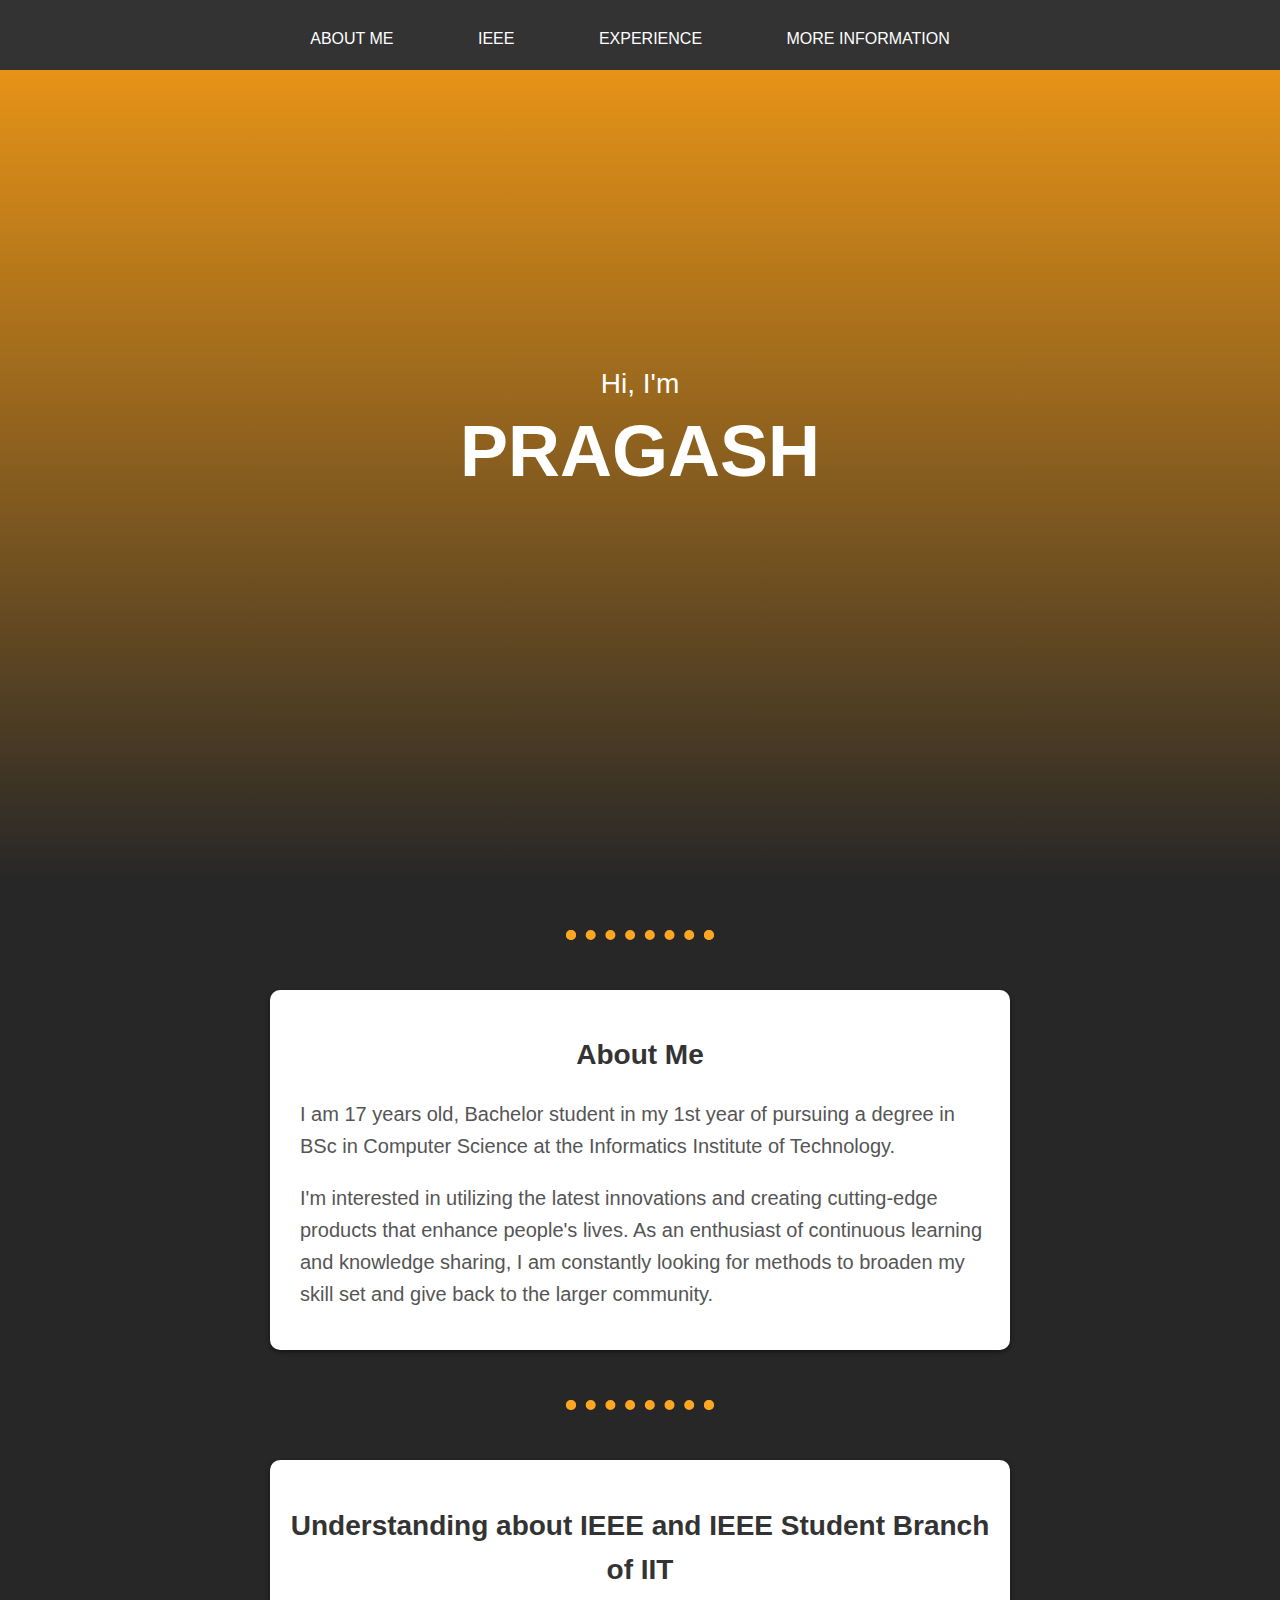
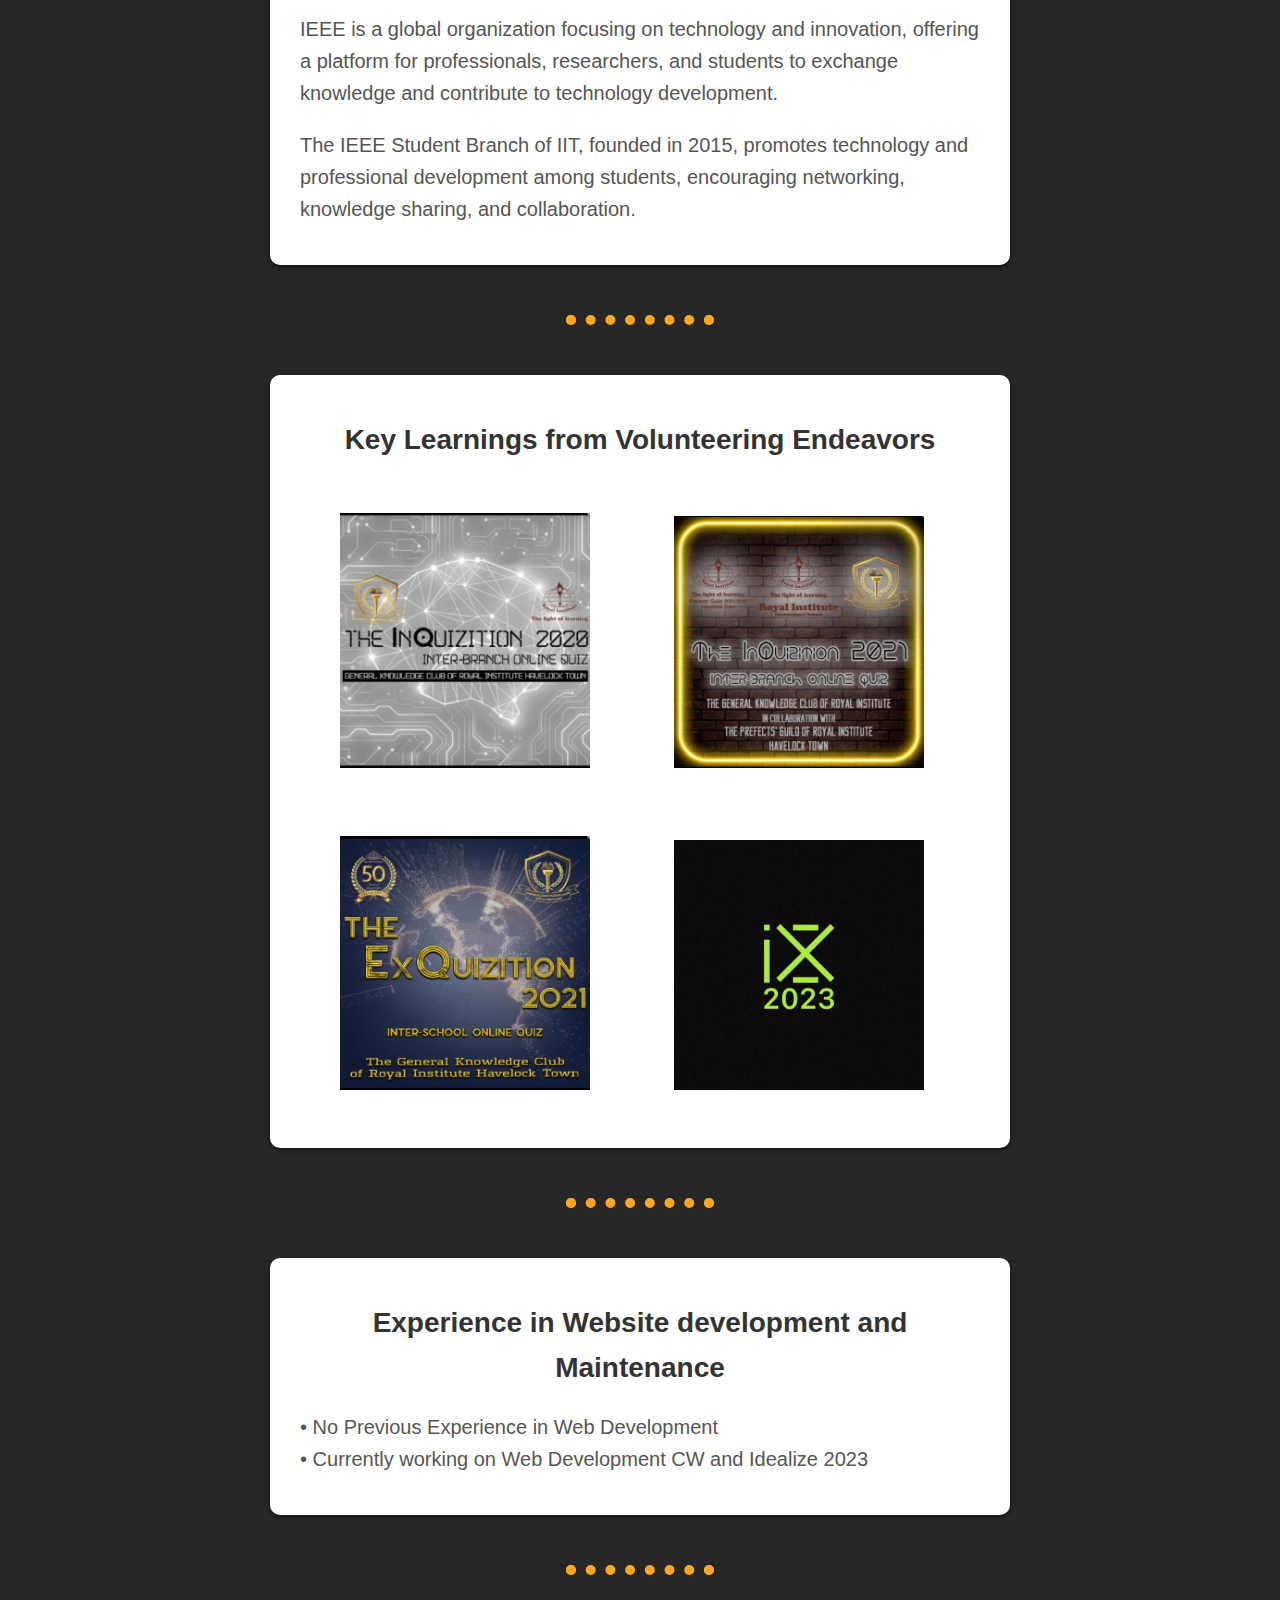
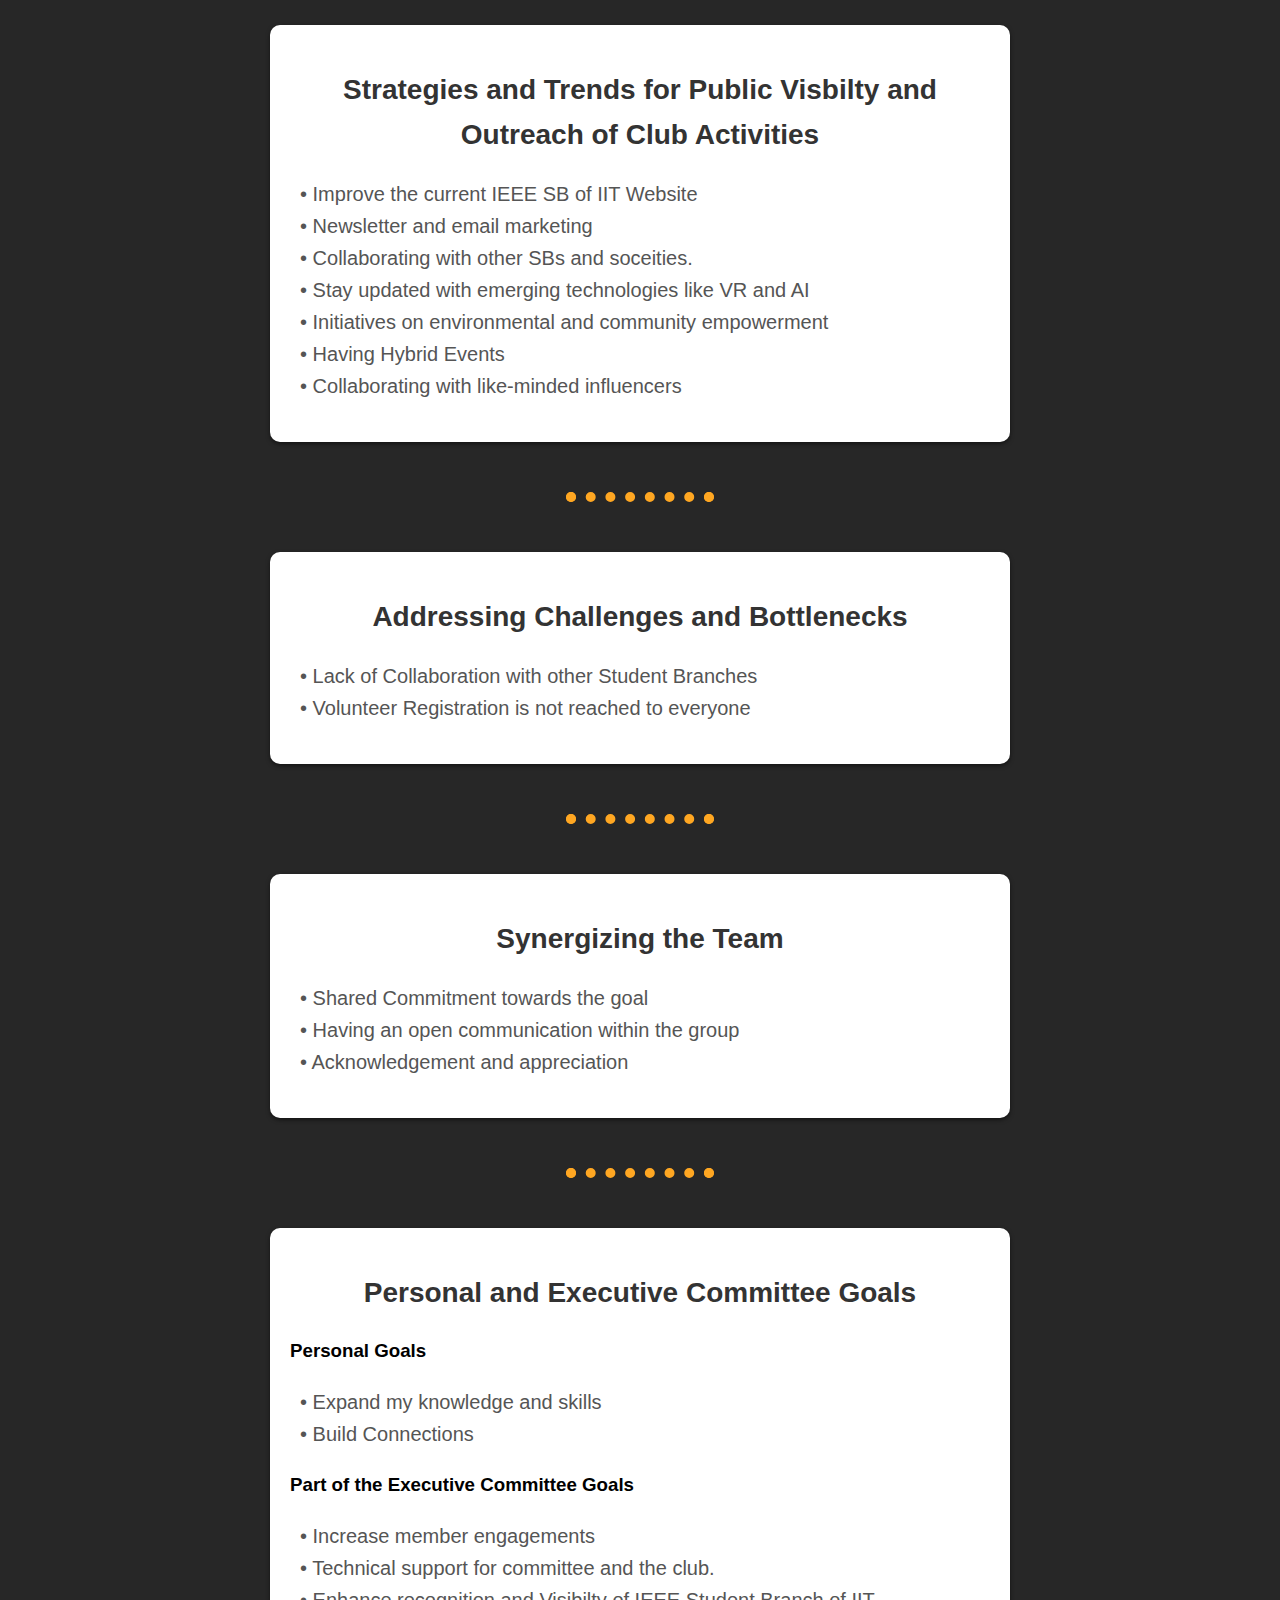
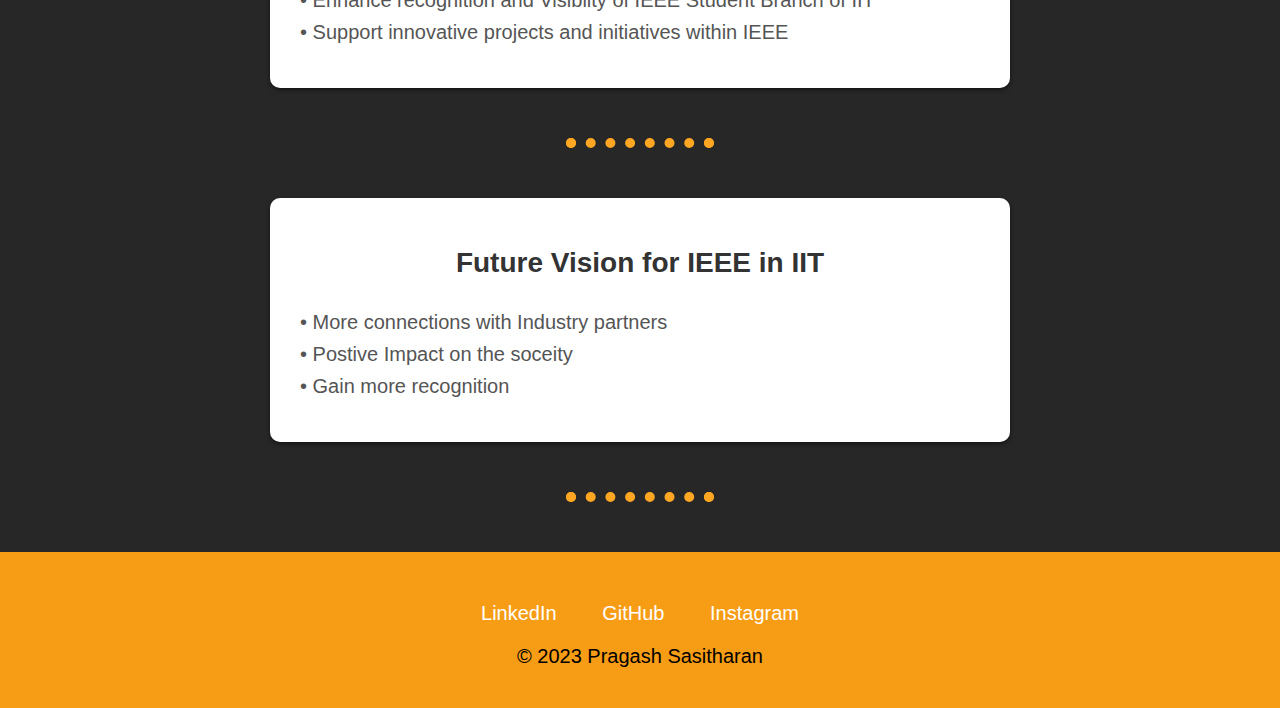
<file: index.html>
<!DOCTYPE html>
<html>
    <head>
    <meta charset="UTF-8">
    <meta http-equiv="X-UA-Compatible" content="IE=edge">
    <meta name="viewport" content="width=device-width, initial-scale=1.0">
    <title>About Me</title>
    <link rel="stylesheet" href="style1.css">
    </head>
    <body>
        <div class="container-fluid">
            <nav class="navigation">
              <ul>
                <li><a href="#aboutme">ABOUT ME</a></li>
                <li><a href="#IEEE">IEEE</a></li>
                <li><a href="#Experience">EXPERIENCE</a></li>
                <li><a href="#questions">MORE INFORMATION</a></li>
              </ul>
            </nav>
        </div>    
        <header class = "header">
            <div>
                <p class = "header-intro">Hi, I'm</p>
                <h1 class = "header-name">PRAGASH</h1>
            </div>
            <div id="aboutme"></div>
        </header> 
        <hr>
        <section class="aboutme">
          <h2>About Me</h2>
          <p>I am 17 years old, Bachelor student in my 1st year of 
            pursuing a degree in BSc in Computer Science at the 
            Informatics Institute of Technology.</p>
          <p>I'm interested in utilizing the latest innovations and 
            creating cutting-edge products that enhance people's lives. 
            As an enthusiast of continuous learning and knowledge sharing, 
            I am constantly looking for methods to broaden my skill set 
            and give back to the larger community.
          </p>
          <div id = "IEEE"></div>
        </section>
        <hr>
        <section class = "section1">
          <h2>Understanding about IEEE and IEEE Student Branch of IIT</h2>
          <p>IEEE is a global organization focusing on technology and innovation, offering a platform for professionals, researchers, and students to exchange knowledge and contribute to technology development.</p>
          <p>The IEEE Student Branch of IIT, founded in 2015, promotes technology and professional development among students, encouraging networking, knowledge sharing, and collaboration.</p>
          <div id="Experience"></div>
        </section> 
        <hr> 
        <section class="section2">  
          <h2>Key Learnings from Volunteering Endeavors</h2>
          <img class = "image1" src="InQ2020.jpg" alt="InQuizition 2020">
          <img class = "image2" src="InQ2021.jpg" alt="InQuizition 2021">
          <img class = "image3" src="ExQ2021.jpg" alt="ExQuizition 2021">
          <img class = "image4" src="IX23.jpg" alt="IX 23">
          <div id="questions"></div>
        </section>
        <hr>
        <section class="section3">
          <h2>Experience in Website development and Maintenance</h2>
          <p>
            • No Previous Experience in Web Development<br>
            • Currently working on Web Development CW and Idealize 2023
          </p>
          
        </section>
        <hr>
        <section class="section4">  
          <h2>Strategies and Trends for Public Visbilty and Outreach of Club Activities</h2>
          <p>
            • Improve the current IEEE SB of IIT Website<br>
            • Newsletter and email marketing<br>
            • Collaborating with other SBs and soceities.<br>
            • Stay updated with emerging technologies like VR and AI<br>
            • Initiatives on environmental and community empowerment<br>
            • Having Hybrid Events<br>
            • Collaborating with like-minded influencers<br>
          </p>
        </section>
        <hr>
        <section class="section5">
          <h2>Addressing Challenges and Bottlenecks</h2>
          <p>
            • Lack of Collaboration with other Student Branches<br>
            • Volunteer Registration is not reached to everyone<br>
          </p>
        </section>
          <hr>
        <section class="section6">
          <h2>Synergizing the Team</h2>
          <p>
            • Shared Commitment towards the goal <br>
            • Having an open communication within the group <br>
            • Acknowledgement and appreciation <br>
          </p>
        </section>
        <hr>
        <section class="section7">
          <h2>Personal and Executive Committee Goals </h2>
          <h3>Personal Goals</h3>
          <p>
            • Expand my knowledge and skills <br>
            • Build Connections <br>
          </p>
          <h3>Part of the Executive Committee Goals</h3>
          <p>
            • Increase member engagements <br>
            • Technical support for committee and the club.<br>
            • Enhance recognition and Visibilty of IEEE Student Branch of IIT <br>
            • Support innovative projects and initiatives within IEEE <br>
          </p>
        </section>  
          <hr>
        <section class="section8">
          <h2>Future Vision for IEEE in IIT</h2>
          <P>
            • More connections with Industry partners <br>
            • Postive Impact on the soceity <br>
            • Gain more recognition <br>
          </P>
        </section> 
        <hr>
        <footer class="bottom-container">
          <a class="footer-link" href="https://www.linkedin.com/in/pragash-sasitharan/">LinkedIn</a>
          <a class="footer-link" href="https://github.com/PPT1001">GitHub</a>
          <a class="footer-link" href="https://www.instagram.com/pragash_.s/">Instagram</a>
          <p class="copyright">© 2023 Pragash Sasitharan </p>
        </footer> 
    </body>
</html>
</file>
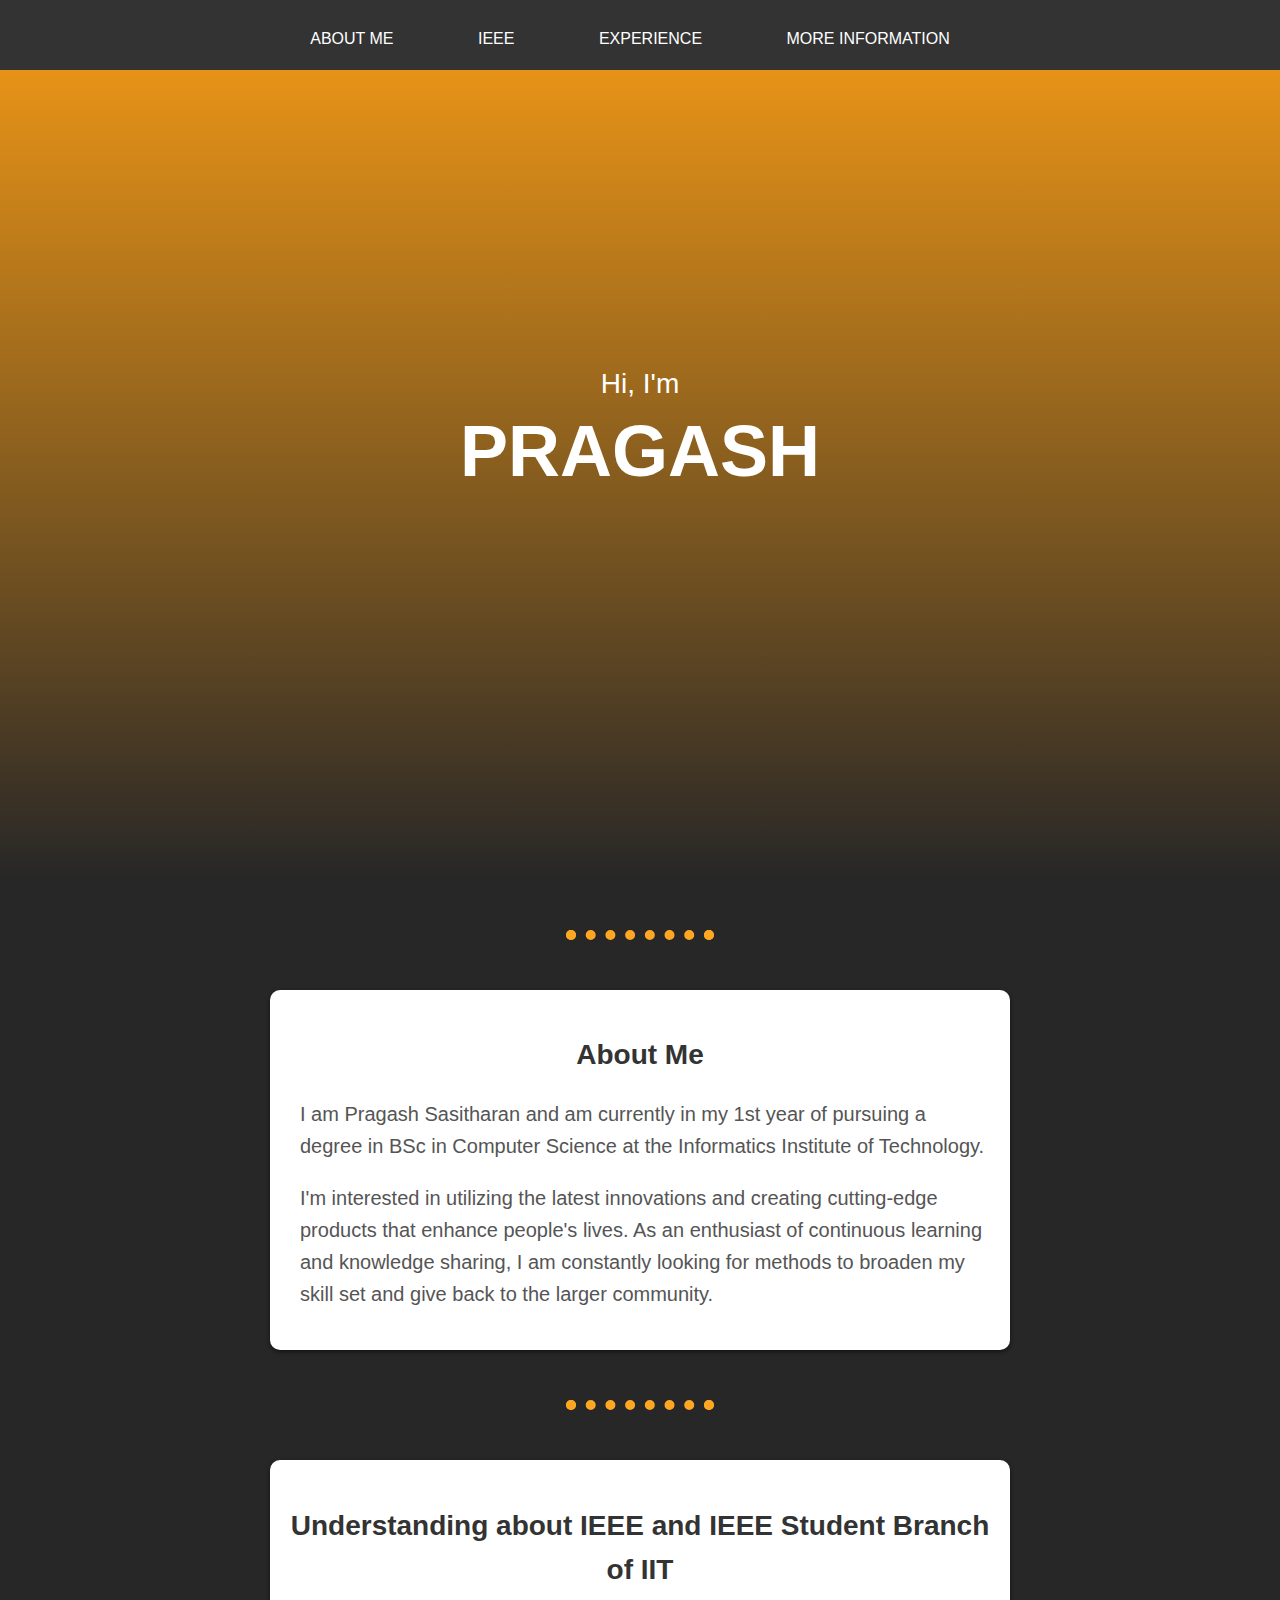
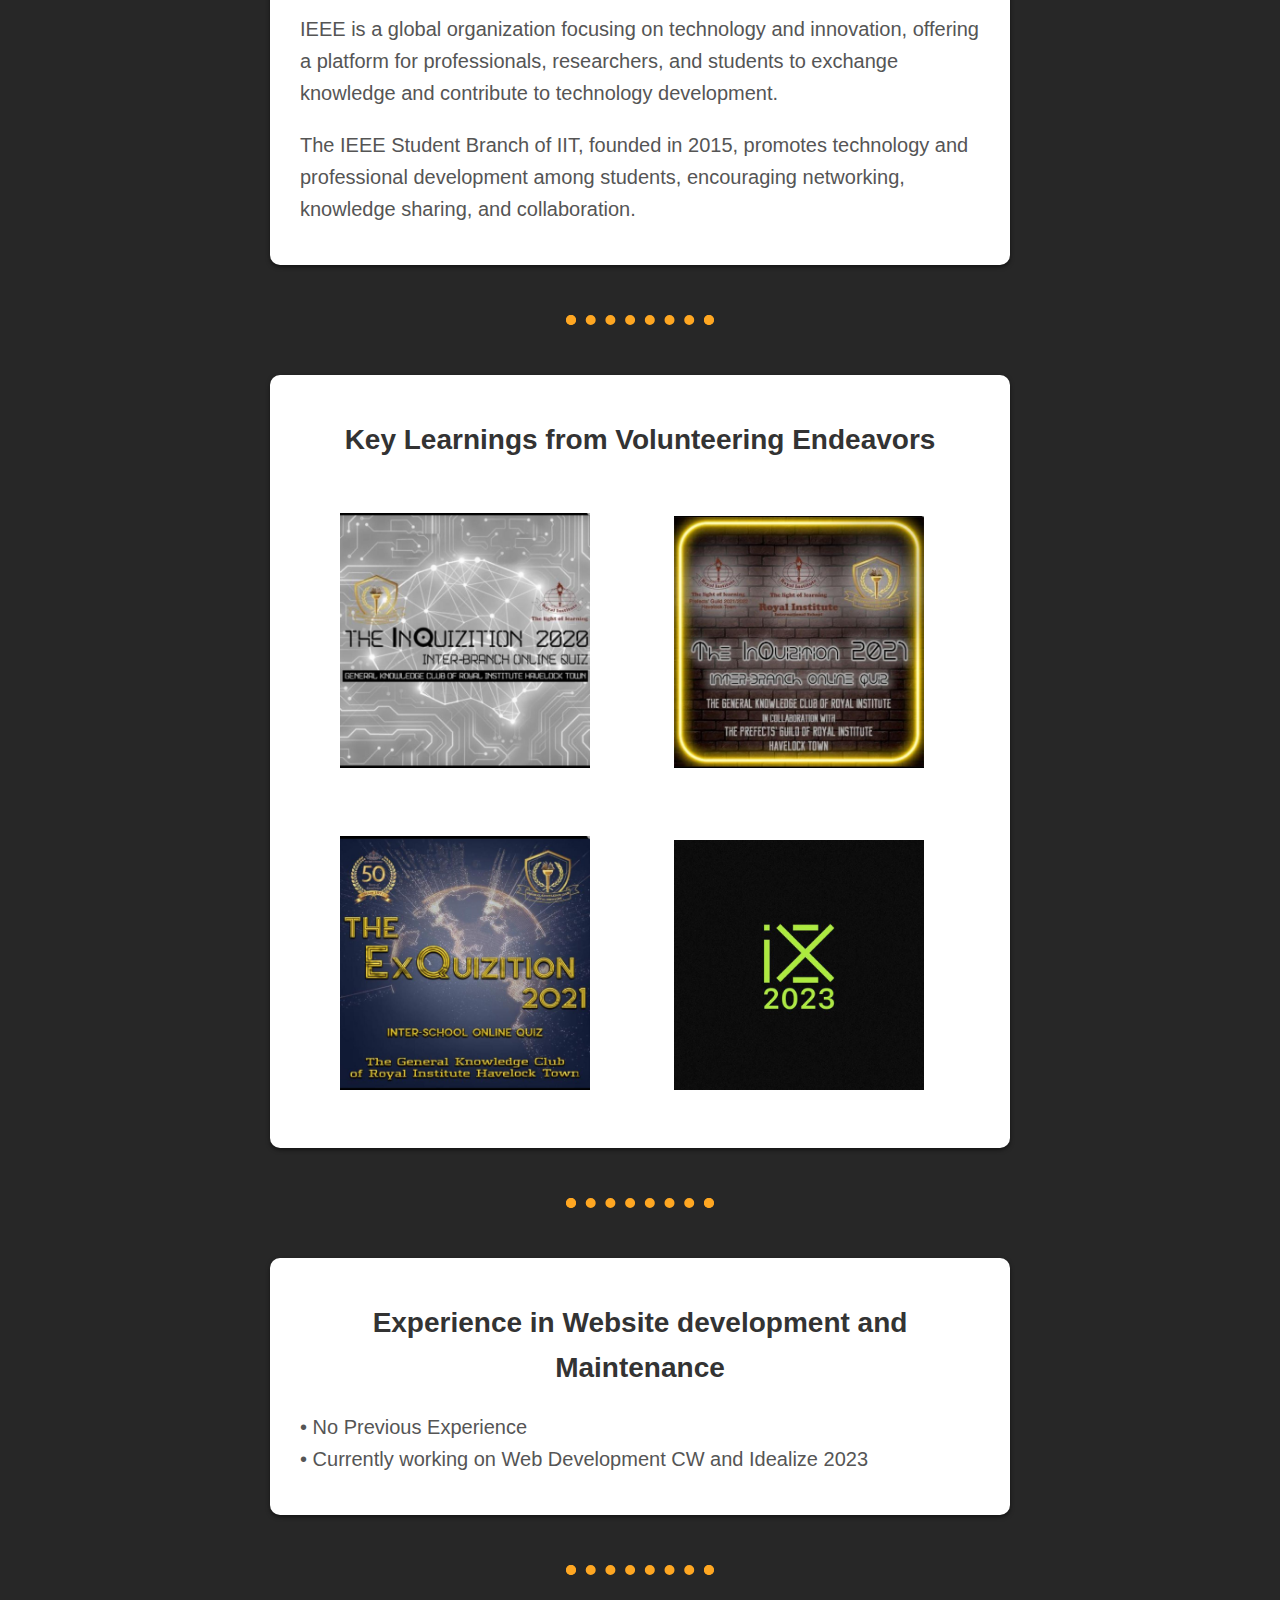
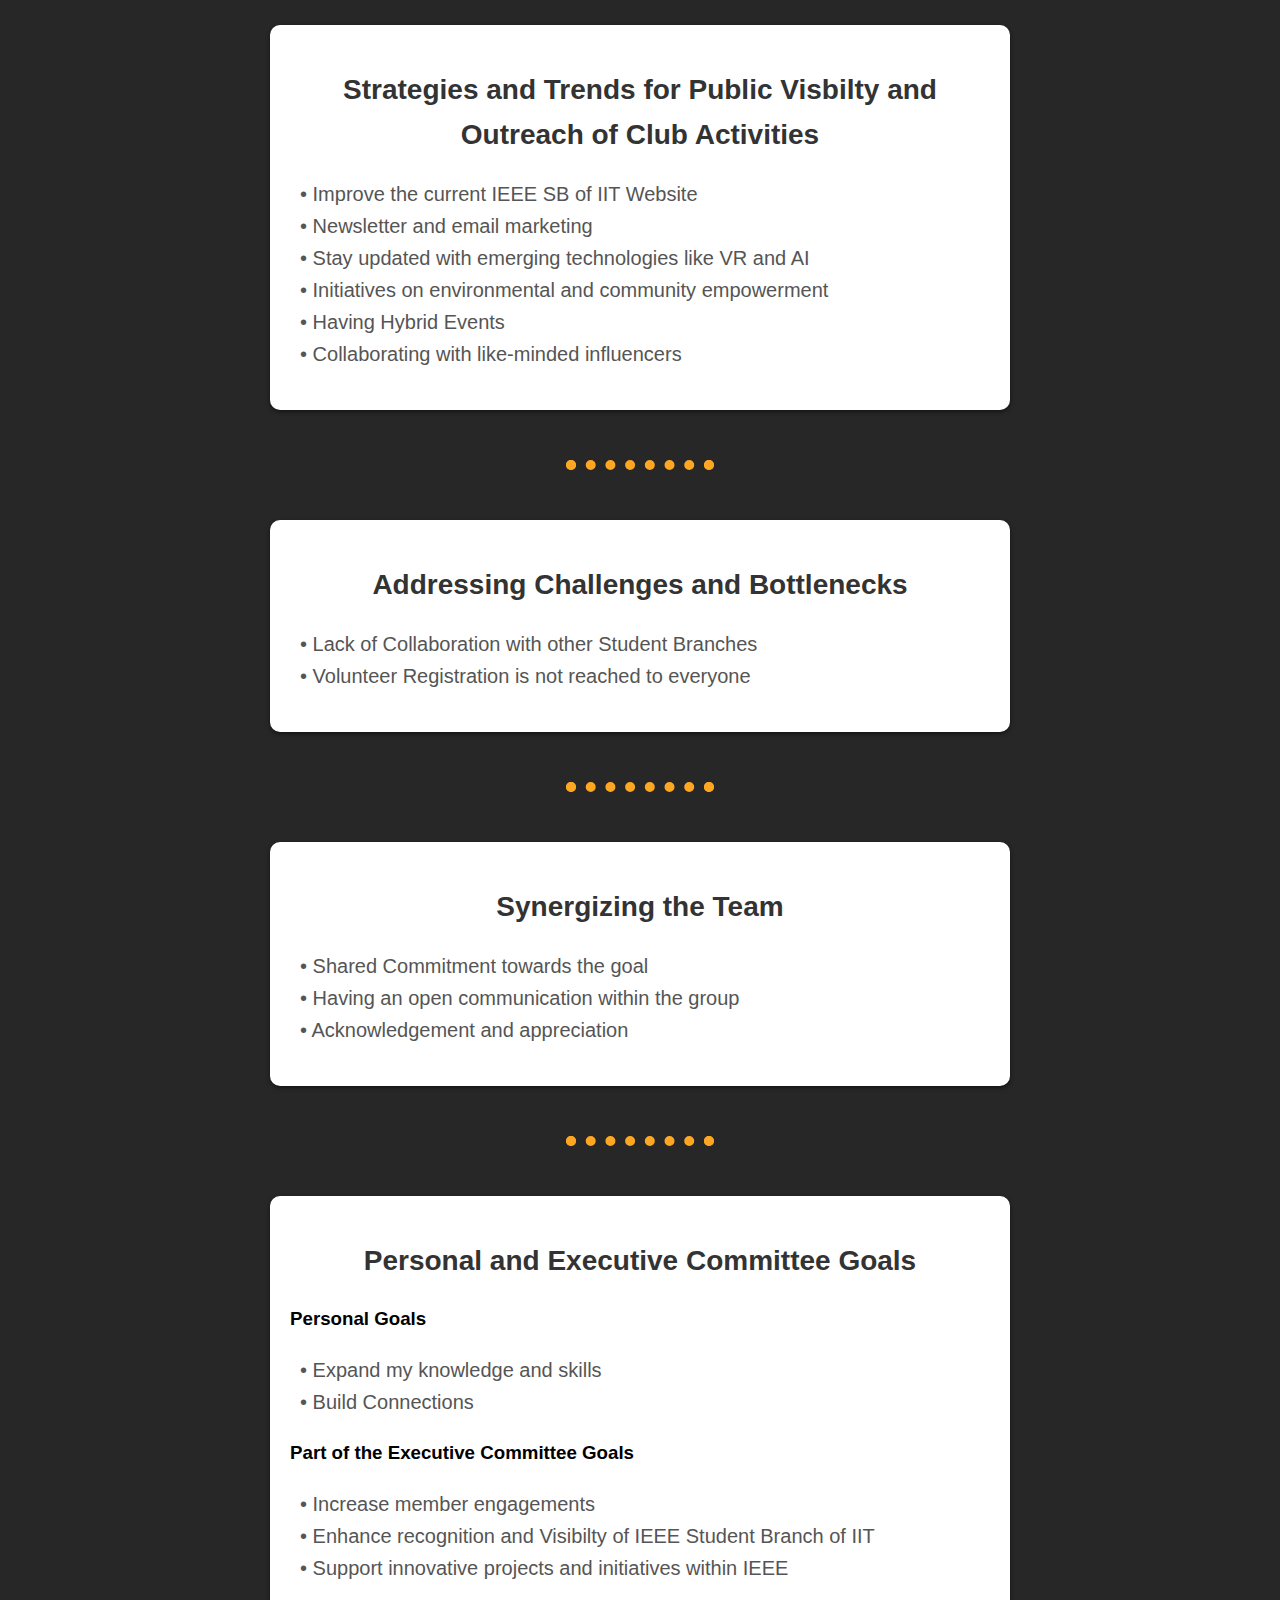
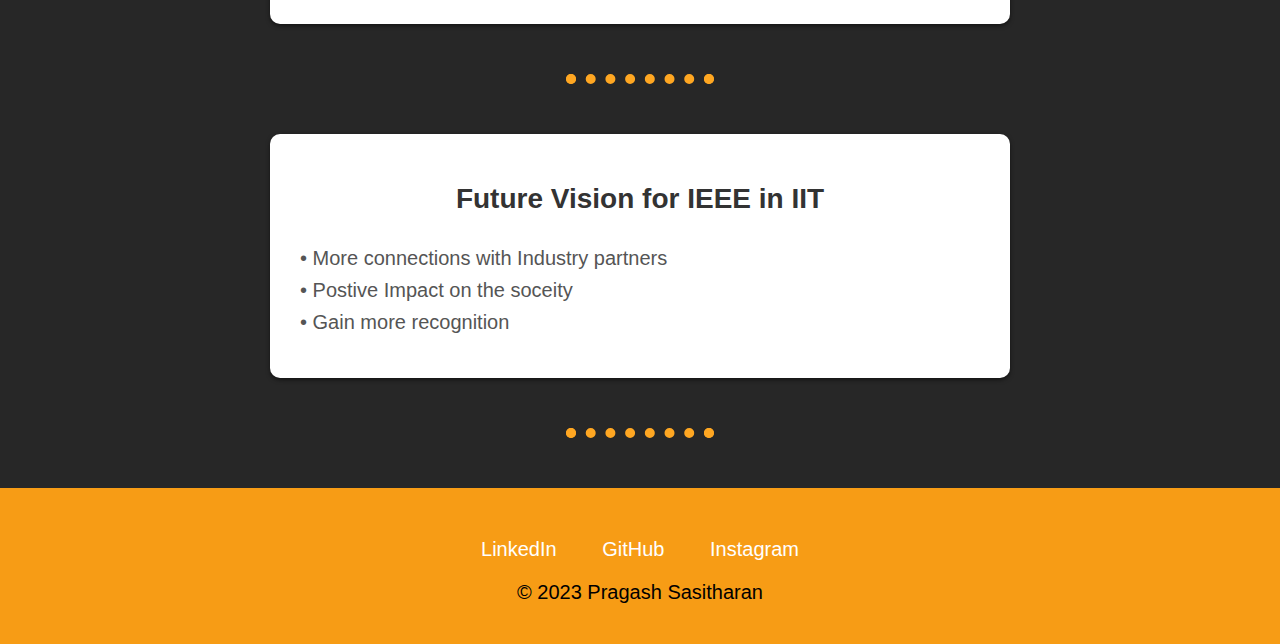
<file: AboutMe.html>
<!DOCTYPE html>
<html>
    <head>
    <meta charset="UTF-8">
    <meta http-equiv="X-UA-Compatible" content="IE=edge">
    <meta name="viewport" content="width=device-width, initial-scale=1.0">
    <title>About Me</title>
    <link rel="stylesheet" href="style1.css">
    </head>
    <body>
        <div class="container-fluid">
            <nav class="navigation">
              <div class="right">
                <ul>
                  <li><a href="#aboutme">ABOUT ME</a></li>
                  <li><a href="#IEEE">IEEE</a></li>
                  <li><a href="#Experience">EXPERIENCE</a></li>
                  <li><a href="#questions">MORE INFORMATION</a></li>
                </ul>
              </div>
            </nav>
        </div>    
        <header class = "header">
            <div>
                <p class = "header-intro">Hi, I'm</p>
                <h1 class = "header-name">PRAGASH</h1>
            </div>
            <div id="aboutme"></div>
        </header> 
        <hr>
        <section class="aboutme">
          <h2>About Me</h2>
          <p>I am Pragash Sasitharan and am currently in my 1st year of 
            pursuing a degree in BSc in Computer Science at the 
            Informatics Institute of Technology.</p>
          <p>I'm interested in utilizing the latest innovations and 
            creating cutting-edge products that enhance people's lives. 
            As an enthusiast of continuous learning and knowledge sharing, 
            I am constantly looking for methods to broaden my skill set 
            and give back to the larger community.
          </p>
          <div id = "IEEE"></div>
        </section>
        <hr>
        <section class = "section1">
          <h2>Understanding about IEEE and IEEE Student Branch of IIT</h2>
          <p>IEEE is a global organization focusing on technology and innovation, offering a platform for professionals, researchers, and students to exchange knowledge and contribute to technology development.</p>
          <p>The IEEE Student Branch of IIT, founded in 2015, promotes technology and professional development among students, encouraging networking, knowledge sharing, and collaboration.</p>
          <div id="Experience"></div>
        </section> 
        <hr> 
        <section class="section2">  
          <h2>Key Learnings from Volunteering Endeavors</h2>
          <img class = "image1" src="InQ2020.jpg">
          <img class = "image2" src="InQ2021.jpg">
          <img class = "image3" src="ExQ2021.jpg">
          <img class = "image4" src="IX23.jpg" alt="IX 23">
          <div id="questions"></div>
        </section>
        <hr>
        <section class="section3">
          <h2>Experience in Website development and Maintenance</h2>
          <p>
            • No Previous Experience<br>
            • Currently working on Web Development CW and Idealize 2023
          </p>
          
        </section>
        <hr>
        <section class="section4">  
          <h2>Strategies and Trends for Public Visbilty and Outreach of Club Activities</h2>
          <p>
            • Improve the current IEEE SB of IIT Website<br>
            • Newsletter and email marketing<br>
            • Stay updated with emerging technologies like VR and AI<br>
            • Initiatives on environmental and community empowerment<br>
            • Having Hybrid Events<br>
            • Collaborating with like-minded influencers<br>
          </p>
        </section>
        <hr>
        <section class="section5">
          <h2>Addressing Challenges and Bottlenecks</h2>
          <p>
            • Lack of Collaboration with other Student Branches<br>
            • Volunteer Registration is not reached to everyone<br>
          </p>
        </section>
          <hr>
        <section class="section6">
          <h2>Synergizing the Team</h2>
          <p>
            • Shared Commitment towards the goal <br>
            • Having an open communication within the group <br>
            • Acknowledgement and appreciation <br>
          </p>
        </section>
        <hr>
        <section class="section7">
          <h2>Personal and Executive Committee Goals </h2>
          <h3>Personal Goals</h3>
          <p>
            • Expand my knowledge and skills <br>
            • Build Connections <br>
          </p>
          <h3>Part of the Executive Committee Goals</h3>
          <p>
            • Increase member engagements <br>
            • Enhance recognition and Visibilty of IEEE Student Branch of IIT <br>
            • Support innovative projects and initiatives within IEEE <br>
          </p>
        </section>  
          <hr>
        <section class="section8">
          <h2>Future Vision for IEEE in IIT</h2>
          <P>
            • More connections with Industry partners <br>
            • Postive Impact on the soceity <br>
            • Gain more recognition <br>
          </P>
        </section> 
        <hr>
        <footer class="bottom-container">
          <a class="footer-link" href="https://www.linkedin.com/in/pragash-sasitharan/">LinkedIn</a>
          <a class="footer-link" href="https://github.com/PPT1001">GitHub</a>
          <a class="footer-link" href="https://www.instagram.com/pragash_.s/">Instagram</a>
          <p class="copyright">© 2023 Pragash Sasitharan </p>
        </footer> 
    </body>
</html>
</file>
<file: style1.css>
body {
    margin: 0;
    font-family: Arial, sans-serif;
    background-color: #272727 ;

  }
  
  .navigation {
    position: fixed;
    top: 0;
    width: 100%;
    height: 60px;
    text-align: center;
    padding-top: 10px;
    z-index: 1;
    background-color: #333;
    color: #fff;
  }
  
  .navigation ul {
    margin: 0;
    padding: 0;
    list-style: none;
  }
  
  .navigation ul li {
    display: inline-block;
    margin-right: 20px;
    box-sizing: border-box;
  }
  
  .navigation a {
    display: block;
    padding: 10px;
    color: #fff;
    text-decoration: none;
    font-size: 16px;
    transition: background-color 0.3s ease;
  }
  
  .navigation a:hover {
    background-color: #a3a3a3;
  }
  
  .header {
    padding: 340px 0;
    background-image: linear-gradient(to bottom, #f79c15, #272727);
    background-repeat: no-repeat;
    background-size: cover;
    text-align: center;
    color: #fff;
  }
  
  .header-intro {
    margin-bottom: 10px;
    font-size: 28px;
    color: #fff;
  }
  
  .header-name {
    margin-top: 0;
    font-size: 72px;
    font-weight: bold;
    color: #fff;
  }
  
  hr {
    border: dotted #ffa722 10px;;
    border-top: none;
    width: 10%;
    margin: 50px auto;
    align-items: center;
  }
  
  .aboutme,
  .section1,
  .section2,
  .section3,
  .section4,
  .section5,
  .section6,
  .section7,
  .section8,
  .footer {
    max-width: 700px;
    margin: 0 auto;
    margin-top: 50px;
    line-height: 1.6;
    background-color: #fff;
    padding: 20px;
    border-radius: 10px;
    box-shadow: 0px 2px 4px rgba(0.2, 0, 0, 0.5);
  }
  
  .aboutme h2,
  .section1 h2,
  .section2 h2,
  .section3 h2,
  .section4 h2,
  .section5 h2,
  .section6 h2,
  .section7 h2,
  .section8 h2,
  .footer h2 {
    font-size: 28px;
    margin-bottom: 20px;
    color: #333;
    text-align: center;
  }
  
  .aboutme p,
  .section1 p,
  .section2 p,
  .section3 p,
  .section4 p,
  .section5 p,
  .section6 p,
  .section7 p,
  .section8 p,
  .footer p {
    font-family: Verdana, Geneva, Tahoma, sans-serif;
    font-size: 20px;
    margin-bottom: 20px;
    color: #555;
    margin-left: 10px;
  }
  
  .aboutme,
  .section1,
  .section2,
  .section3,
  .section4,
  .section5,
  .section6,
  .section7,
  .section8,
  .footer {
    transition: transform 0.3s ease;
  }
  
  .aboutme:hover,
  .section1:hover,
  .section2:hover,
  .section3:hover,
  .section4:hover,
  .section5:hover,
  .section6:hover,
  .section7:hover,
  .section8:hover,
  .footer:hover {
    transform: scale(1.05);
  }
  
  .aboutme h2,
  .section1 h2,
  .section2 h2,
  .section3 h2,
  .section4 h2,
  .section5 h2,
  .section6 h2,
  .section7 h2,
  .section8 h2,
  .footer h2 {
    transition: color 0.3s ease;
  }
  
  .aboutme:hover h2,
  .section1:hover h2,
  .section2:hover h2,
  .section3:hover h2,
  .section4:hover h2,
  .section5:hover h2,
  .section6:hover h2,
  .section7:hover h2,
  .section8:hover h2,
  .footer:hover h2 {
    color: #ff7f50; /* Orange color */
  }
  
  .aboutme p,
  .section1 p,
  .section2 p,
  .section3 p,
  .section4 p,
  .section5 p,
  .section6 p,
  .section7 p,
  .section8 p,
  .footer p {
    transition: color 0.3s ease;
  }
  
  .aboutme:hover p,
  .section1:hover p,
  .section2:hover p,
  .section3:hover p,
  .section4:hover p,
  .section5:hover p,
  .section6:hover p,
  .section7:hover p,
  .section8:hover p,
  .footer:hover p {
    color: #777;
  }

  .section2{
    align-items: center;
  }
  img {
    width: 250px;
    display: inline-block;
    padding: 30px;
    margin-left: 20px;
  }

  .section2 p{
    display: inline;
  }
  
  .bottom-container {
    background-color:#f79c15;
    padding: 50px  0 20px;
    text-align: center;
    font-size: 20px;
    }

a {
    color: #ffffff;
    font-family: 'Montserrat', sans-serif;
    margin: 10px 20px;
    text-decoration: none;
}

a:hover {
    color: #2c2c2c;
    text-decoration: underline;
}
</file>
